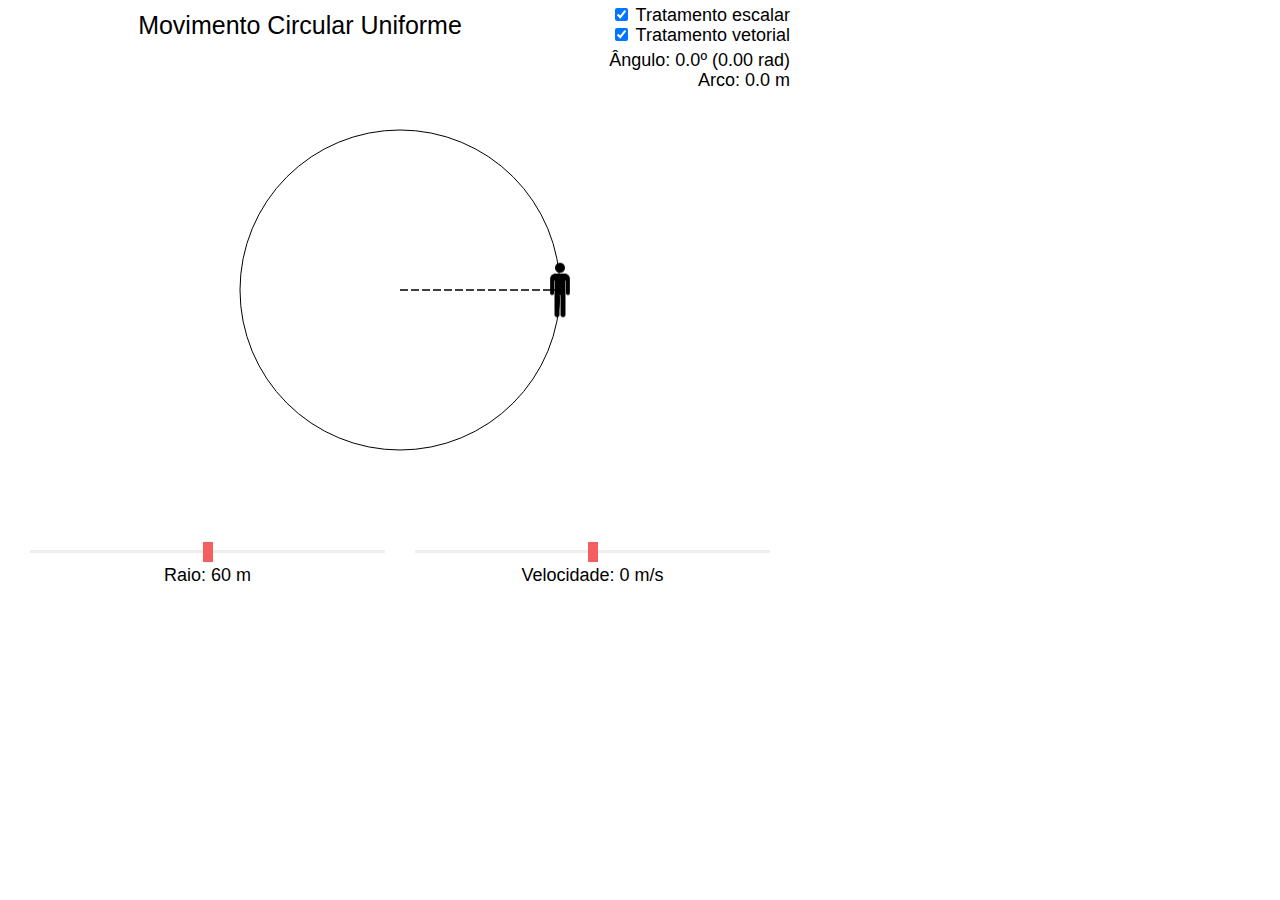
<file: deployment/index.html>
<!DOCTYPE HTML>
<html xmlns= "http://www.w3.org/1999/xhtml">
    <head>
        <meta http-equiv="Content-Type" content="text/html; charset=utf-8" />
        <title>AI-0187</title>
        <link rel="stylesheet" href="css/style.css"/>
        <link rel="stylesheet" href="css/dragdealer.css"/>       
        <script src="js/jquery-1.10.2.min.js"></script>
        <script src="js/raphael-min.js"></script>
        <script src="js/jquery.ui.touch-punch.js"></script>
        <script src="js/dragdealer.js"></script>
        <script src="js/rAF.js"></script>
        <script src="js/main.js"></script>
    </head>

    <body onload="init()">
    	<div id="content">

            <div id="main">
                <div id="title">Movimento Circular Uniforme</div>
                <div id="conteudo"></div>
                <div id="velSlider" class="dragdealer">
                    <div class="handle red-bar"></div>
                </div>
                <div id="vel">Velocidade: 0</div>
                <div id="raioSlider" class="dragdealerVertical">
                    <div class="handle red-bar"></div>
                </div>
                <div id="raio">Raio: 50</div>
                
                <div id="tesc"><label><input type="checkbox" name="escalar" value="show" id="esc"> Tratamento escalar</label></div>
                <div id="tvet"><label><input type="checkbox" name="vetorial" value="show" id="vet"> Tratamento vetorial</label></div>
                <div id="angle">Ângulo: 0º</div>
                <div id="arc">Arco: 0</div>
            </div>
        </div>
        
    </body>
</html>
</file>
<file: deployment/css/style.css>
@charset "utf-8";
/* CSS Document */

body{
	
	/* MODIFICAR DE ACORDO COM O TAMANHO DO EXERCÍCIO */
	width: 800px;
	height: 600px;
	/**************************************************/
	
	font-family: "Arial";
	font-size: 18px;
	overflow: hidden;
	margin: 0px;
	padding: 0px;
	border: 0px;
}

#content{ 

	/* MODIFICAR DE ACORDO COM O TAMANHO DO EXERCÍCIO */
	width: 100%;
	height: 100%;
	/**************************************************/

	position: absolute;
	left: 0px;
	top: 0px;
	margin: 0px;
	padding: 0px;
	border: 0px;
	font-weight: 
	/*border:1px solid #CCCCCC;*/

}

	svg{ 
		height: 100%; 
		width: 100%; 
	}
	
	#main{
		position: absolute;
		width: 800px;
		height: 600px;
		left: 0px;
		top: 0px;
	}

		#title{
			position: absolute;
			width: 500px;
			height: 30px;
			left: 50px;
			top: 10px;
			line-height: 30px;
			font-size: 25px;
			text-align: center;
		}

		.btn{
			height: 20px;
			line-height: 20px;
			cursor: pointer;
			text-align: center;
			padding: 5px;
			padding-left: 8px;
			padding-right: 8px;
		}

		#tesc{
			position: absolute;
			right: 10px;
			top: 5px;
		}

		#tvet{
			position: absolute;
			right: 10px;
			top: 25px;
		}

		#raio{
			position: absolute;
			height: 20px;
			width: 355px;
			left: 30px;
			top: 565px;
			line-height: 20px;
			text-align: center;
			/*
			width: 450px;
			left: -205px;
			top: 265px;
			-moz-transform: rotate(-90deg);
		    -webkit-transform: rotate(-90deg);
		    -o-transform: rotate(-90deg);
		    -ms-transform: rotate(-90deg);*/
		}

		#vel{
			position: absolute;
			width: 355px;
			height: 20px;
			left: 415px;
			top: 565px;
			line-height: 20px;
			text-align: center;
		}

		#arc{
			position: absolute;
			height: 20px;
			right: 10px;
			top: 70px;
			line-height: 20px;
		}

		#angle{
			position: absolute;
			height: 20px;
			right: 10px;
			top: 50px;
			line-height: 20px;
		}


		#conteudo{
			position: absolute;
			width: 600px;
			height: 480px;
			left: 100px;
			top: 50px;
		}

			/*.path-opt{
				float: left;
				width: 370px;
				height: 250px;
				margin: 10px;

				background-color: green;
			}*/
</file>
<file: deployment/css/dragdealer.css>
/**
 * Dragdealer.js 0.9.6
 * http://github.com/skidding/dragdealer
 *
 * (c) 2010+ Ovidiu Cherecheș
 * http://skidding.mit-license.org
 */

.dragdealer {
  position: absolute;
  left: 415px;
  top: 550px;
  width: 355px;
  height: 3px;
  background: #EEE;
}
.dragdealer .handle {
  position: absolute;
  top: -8px;
  left: -5px;
  cursor: pointer;
}
.dragdealer .red-bar {
  width: 10px;
  height: 20px;
  background: #F55F5F;
  color: #FFF;
  font-size: 14px;
  line-height: 30px;
  text-align: center;
}
.dragdealer .disabled {
  background: #898989;
}


.dragdealerVertical {
  position: absolute;
  left: 30px;
  top: 550px;
  width: 355px;
  height: 3px;
  background: #EEE;
}
.dragdealerVertical .handle {
  position: absolute;
  top: -8px;
  left: -5px;
  cursor: pointer;
}
.dragdealerVertical .red-bar {
  width: 10px;
  height: 20px;
  background: #F55F5F;
  color: #FFF;
  font-size: 14px;
  line-height: 30px;
  text-align: center;
}
.dragdealerVertical .disabled {
  background: #898989;
}
</file>
